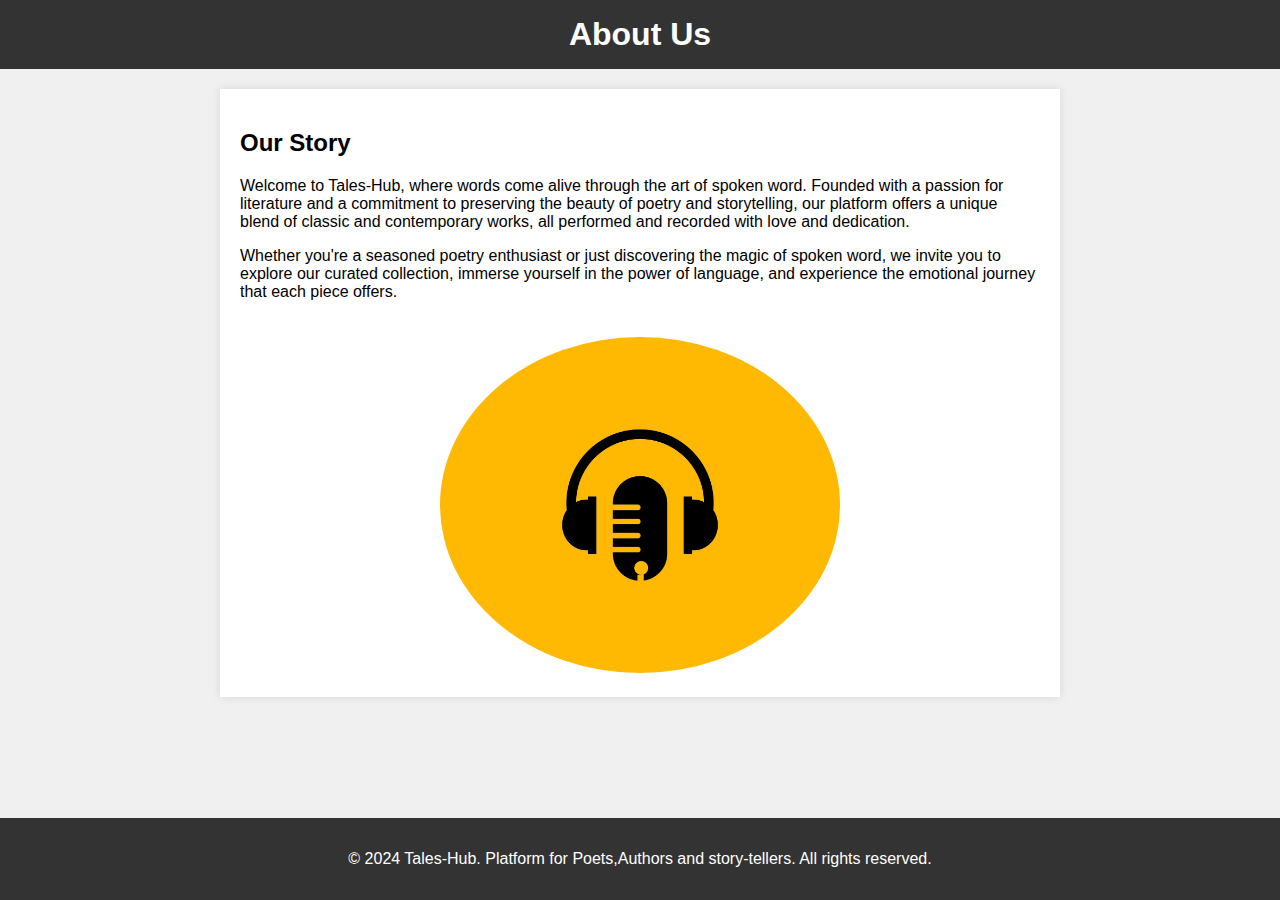
<file: aboutUs.html>
<!DOCTYPE html>
<html lang="en">
<head>
    <meta charset="UTF-8">
    <meta name="viewport" content="width=device-width, initial-scale=1.0">
    <title>About Us - Tales-Hub</title>
    <link rel="stylesheet" href="about.css">
</head>
<body>
    <header>
        <h1>About Us</h1>
    </header>
    <main>
        <section class="about">
            <div class="content">
                <h2>Our Story</h2>
                <p>Welcome to Tales-Hub, where words come alive through the art of spoken word. Founded with a passion for literature and a commitment to preserving the beauty of poetry and storytelling, our platform offers a unique blend of classic and contemporary works, all performed and recorded with love and dedication.</p>
                <p>Whether you're a seasoned poetry enthusiast or just discovering the magic of spoken word, we invite you to explore our curated collection, immerse yourself in the power of language, and experience the emotional journey that each piece offers.</p>
            </div>
            <div class="image">
                <img src="logo.jpg" alt="Recorded Poetry">
            </div>
        </section>
    </main>
    <footer>
        <p>&copy; 2024 Tales-Hub. Platform for Poets,Authors and story-tellers. All rights reserved.</p>
    </footer>
</body>
</html>
</file>
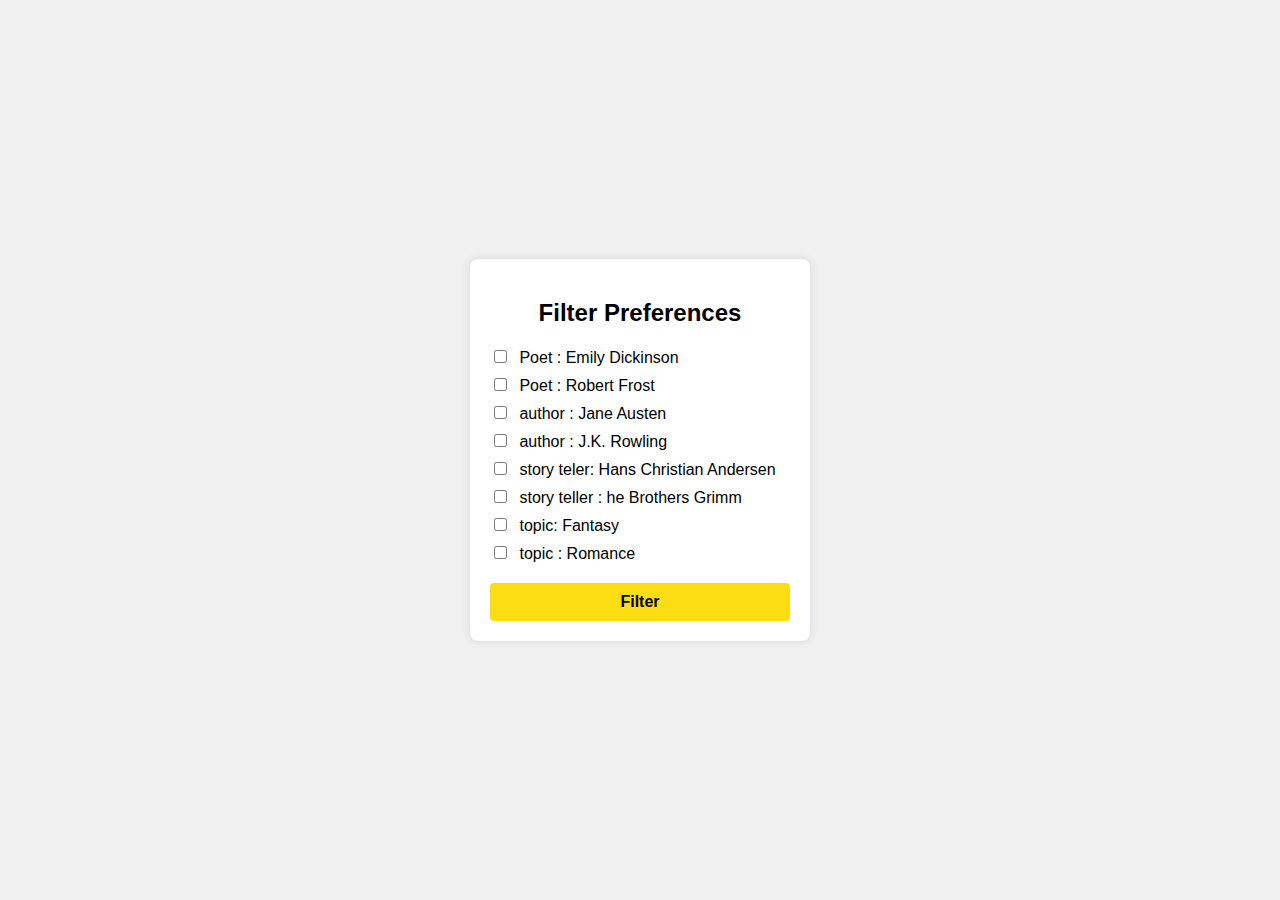
<file: filterChoice.html>
<!DOCTYPE html>
<html lang="en">
<head>
  <meta charset="UTF-8">
  <meta name="viewport" content="width=device-width, initial-scale=1.0">
  <title>Filter Preferences</title>
  <style>
    /* Basic styling for demonstration */
    body {
      font-family: Arial, sans-serif;
      background-color: #f0f0f0;
      display: flex;
      justify-content: center;
      align-items: center;
      height: 100vh;
      margin: 0;
    }

    .preferences {
      background-color: #fff;
      padding: 20px;
      border-radius: 8px;
      box-shadow: 0 0 10px rgba(0, 0, 0, 0.1);
      width: 300px;
    }

    h2 {
      text-align: center;
      margin-bottom: 20px;
    }

    label {
      display: block;
      margin-bottom: 8px;
    }

    input[type="checkbox"] {
      margin-right: 8px;
    }

    button {
      background-color: #4CAF50;
      color: white;
      padding: 10px;
      border: none;
      border-radius: 4px;
      cursor: pointer;
      font-size: 16px;
      width: 100%;
      margin-top: 12px;
    }

    button:hover {
      background-color: #45a049;
    }
  </style>
</head>
<body>
  <div class="preferences">
    <h2>Filter Preferences</h2>
    <form id="filterForm">
      <label><input type="checkbox" name="poets" value="Emily Dickinson"> Poet : Emily Dickinson</label>
      <label><input type="checkbox" name="poets" value="Robert Frost"> Poet : Robert Frost</label>
      <label><input type="checkbox" name="authors" value="Jane Austen"> author :  Jane Austen</label>
      <label><input type="checkbox" name="authors" value="J.K. Rowling"> author : J.K. Rowling</label>
      <label><input type="checkbox" name="storytellers" value="Hans Christian Andersen"> story teler: Hans Christian Andersen</label>
      <label><input type="checkbox" name="storytellers" value="The Brothers Grimm"> story teller : he Brothers Grimm</label>
      <label><input type="checkbox" name="topics" value="Fantasy"> topic: Fantasy</label>
      <label><input type="checkbox" name="topics" value="Romance"> topic : Romance</label>
      <button type="submit" style="background-color: rgba(252, 220, 12, 0.973); font-weight: bold; color: black; font-weight: bold;">Filter</button>
    </form>
  </div>

  <script>
    document.getElementById('filterForm').addEventListener('submit', function(event) {
      event.preventDefault(); // Prevent form submission

      // Get selected preferences
      const form = event.target;
      const poets = Array.from(form.elements['poets']).filter(input => input.checked).map(input => input.value);
      const authors = Array.from(form.elements['authors']).filter(input => input.checked).map(input => input.value);
      const storytellers = Array.from(form.elements['storytellers']).filter(input => input.checked).map(input => input.value);
      const topics = Array.from(form.elements['topics']).filter(input => input.checked).map(input => input.value);

      // Display selected preferences (for demonstration)
      console.log('Selected Poets:', poets);
      console.log('Selected Authors:', authors);
      console.log('Selected Storytellers:', storytellers);
      console.log('Selected Topics:', topics);

      // You can perform further actions here, like filtering data based on these preferences
    });
  </script>
</body>
</html>
</file>
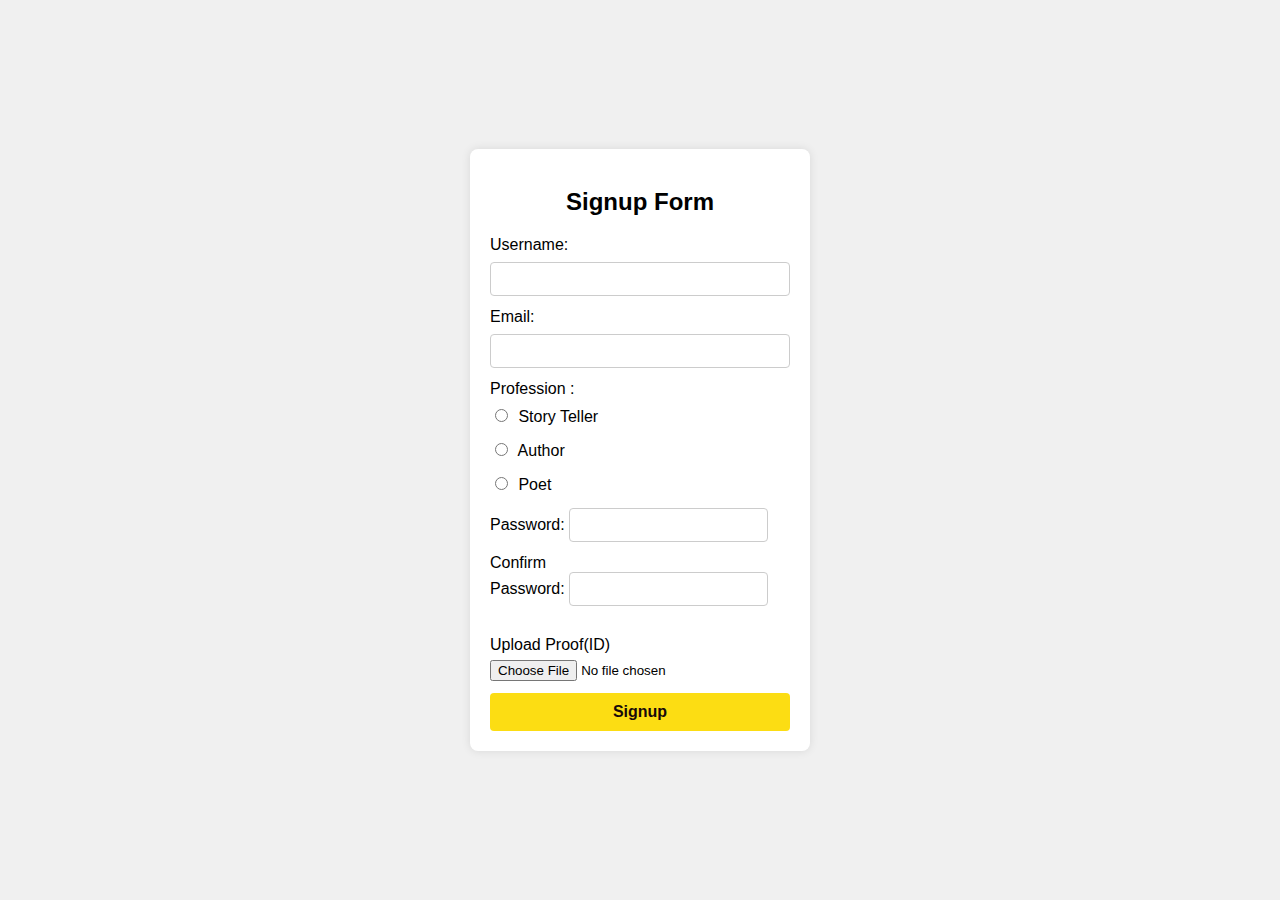
<file: signup.html>
<!DOCTYPE html>
<html lang="en">
<head>
  <meta charset="UTF-8">
  <meta name="viewport" content="width=device-width, initial-scale=1.0">
  <title>Signup Form</title>
  <link rel="stylesheet" href="signUp.css">
</head>
<body>
  <div class="signup-form">
    <h2>Signup Form</h2>
    <form action="#">
      <label for="username">Username:</label>
      <input type="text" id="username" name="username" required>

      <label for="email">Email:</label>
      <input type="email" id="email" name="email" required>

      <label>Profession :</label>
      <div class="options" required>
        <label>
          <input type="radio" name="interest" value="storyteller" required>
          Story Teller
        </label>
        <label>
          <input type="radio" name="interest" value="author" required>
          Author
        </label>
        <label>
          <input type="radio" name="interest" value="poet" required>
          Poet
        </label>
      Password:
      <input type="password" id="password"  required><br>
      Confirm<br>Password: 
      <input type="password" id="password"  required><br><br>
      <label for="email">Upload Proof(ID)</label>
      <input type="file" id="file" required>



      </div>
         
      <button type="submit">Signup</button>
    </form>
  </div>
</body>
</html>
</file>
<file: about.css>
body {
  font-family: Arial, sans-serif;
  margin: 0;
  padding: 0;
  background-color: #f0f0f0;
}

header {
  background-color: #333;
  color: #fff;
  text-align: center;
  padding: 1rem 0;
}

header h1 {
  margin: 0;
  font-size: 2rem;
}

main {
  max-width: 800px;
  margin: 20px auto;
  padding: 20px;
  background-color: #fff;
  box-shadow: 0 0 10px rgba(0, 0, 0, 0.1);
}

.about {
  display: flex;
  flex-direction: column;
  gap: 20px;
}

.about .content {
  flex: 1;
}

.about .image {
  text-align: center;
}

.about img {
  max-width: 50%;
  height: auto;
  border-radius: 50%;
}

footer {
  text-align: center;
  padding: 1rem 0;
  background-color: #333;
  color: #fff;
  position: fixed;
  bottom: 0;
  width: 100%;
}
</file>
<file: signUp.css>
body {
  font-family: Arial, sans-serif;
  background-color: #f0f0f0;
  display: flex;
  justify-content: center;
  align-items: center;
  height: 100vh;
  margin: 0;
}

.signup-form {
  background-color: #fff;
  padding: 20px;
  border-radius: 8px;
  box-shadow: 0 0 10px rgba(0, 0, 0, 0.1);
  width: 300px;
}

.signup-form h2 {
  text-align: center;
  margin-bottom: 20px;
}

form {
  display: flex;
  flex-direction: column;
}

label {
  margin-bottom: 8px;
}

input[type="text"],
input[type="email"],
input[type="password"],
input[type="radio"] {
  padding: 8px;
  margin-bottom: 12px;
  border: 1px solid #ccc;
  border-radius: 4px;
  font-size: 14px;
}

button {
  background-color: rgba(252, 220, 12, 0.973);
  color: rgb(24, 10, 10);
  font-weight: bold;
  padding: 10px;
  border: none;
  border-radius: 4px;
  cursor: pointer;
  font-size: 16px;
}

button:hover {
  background-color: #45a049;
}

.options {
  margin-bottom: 12px;
}

.options label {
  display: block;
  margin-bottom: 6px;
}

.options input[type="radio"] {
  margin-right: 6px;
}
</file>
